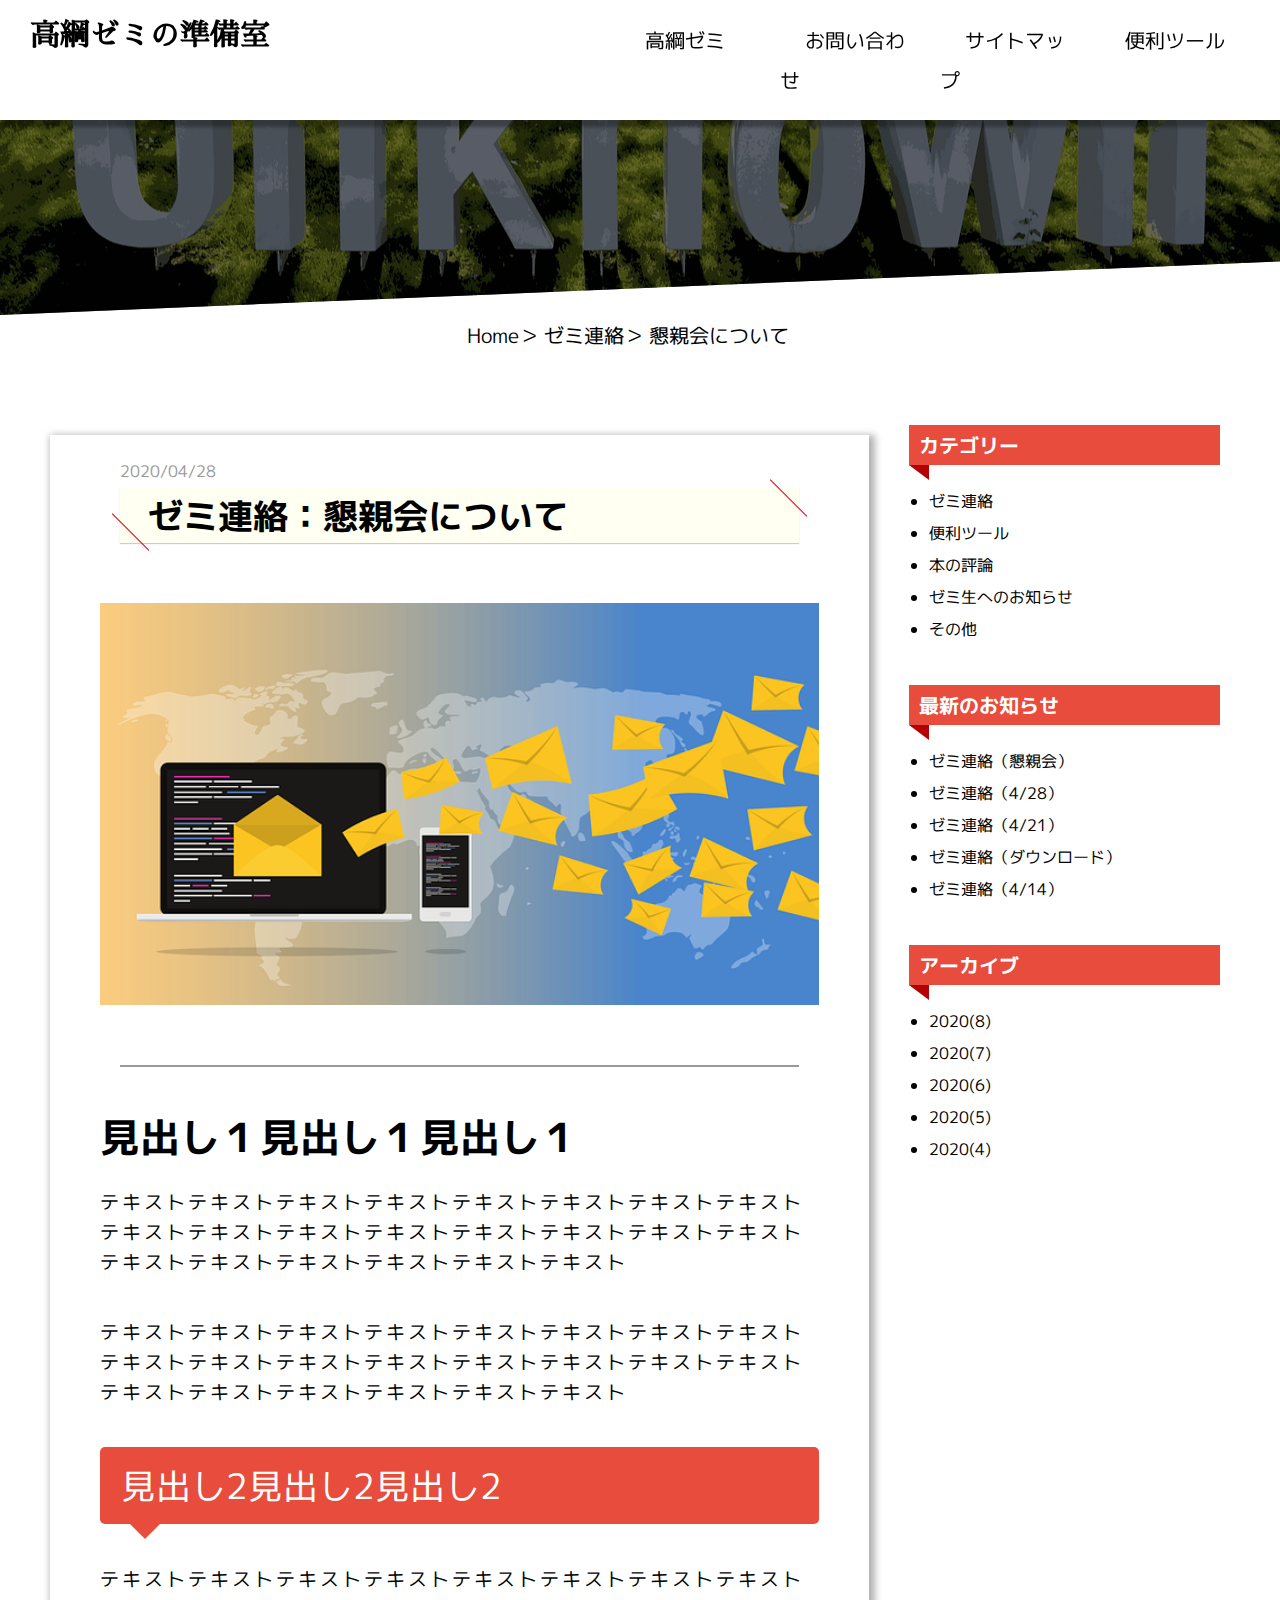
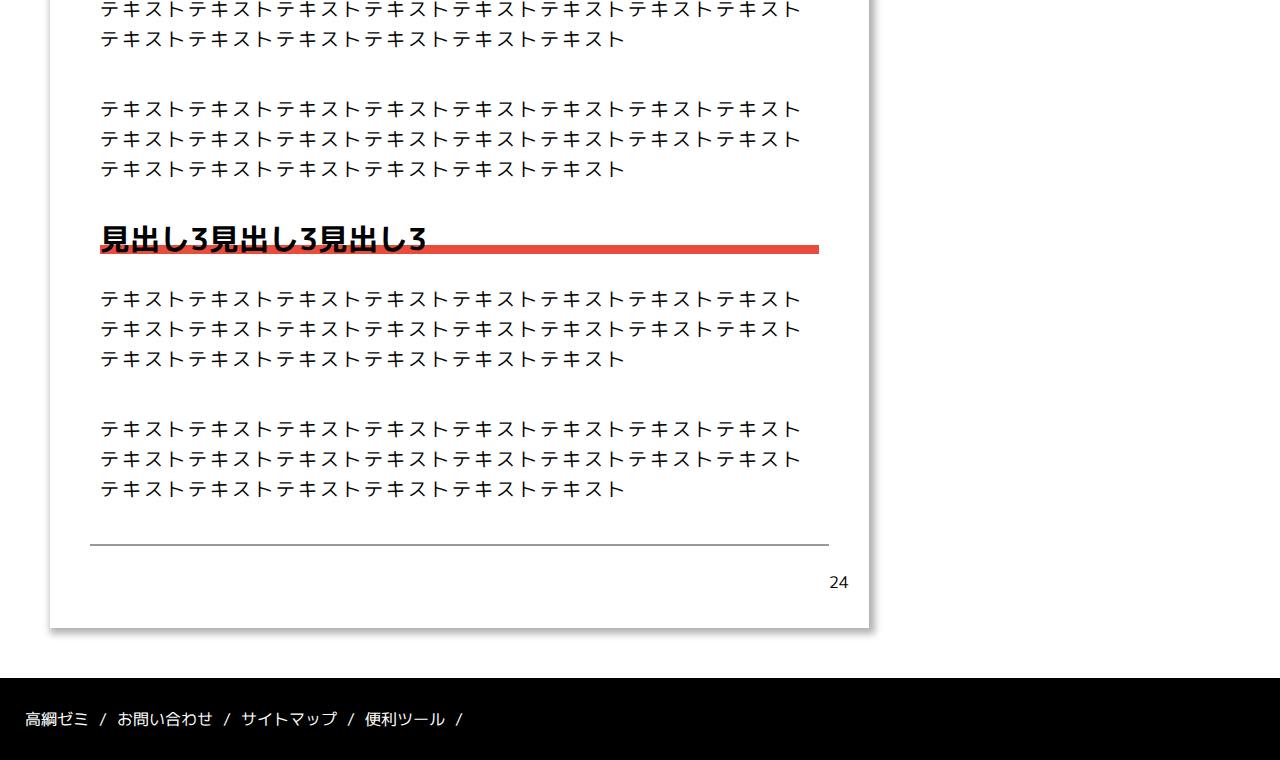
<file: single/single.html>
<!DOCTYPE html>
<html lang="ja">
    <head>
    <meta charset="UTF-8">
    <meta name="viewport" content="width=device-width,initial-scale=1.0">
    <link href="https://use.fontawesome.com/releases/v5.6.1/css/all.css" rel="stylesheet">
    <link href="https://fonts.googleapis.com/css?family=Sawarabi+Mincho&display=swap" rel="stylesheet">
    <link href="https://fonts.googleapis.com/css?family=M+PLUS+1p" rel="stylesheet">
    <title>高綱ゼミの研究室:ゼミ連絡</title>
    <link rel="stylesheet" type="text/css" href="../sass/style.css">
</head>

<body>
    <article class="wrapper">

        <header>
            <div class="nav-header">
                <nav class="nav-bar ds-pc">
                    <h1 class="header-title"><a href="#">高綱ゼミの準備室</a></h1>
                    <ul>
                        <li><a href="#">高綱ゼミ</a></li>
                        <li><a href="#">お問い合わせ</a></li>
                        <li><a href="#">サイトマップ</a></li>
                        <li><a href="#">便利ツール</a></li>
                    </ul>
                </nav>

                <nav class="accordion-nav ds-sm">
                    <div class="accordion-click">高綱ゼミ：メニュー</div>
                    <ul class="accordion-menu">
                        <li><a href="#">Home</a></li>
                        <li><a href="#">高綱ゼミ</a></li>
                        <li><a href="#">お問い合わせ</a></li>
                        <li><a href="#">サイトマップ</a></li>
                        <li><a href="#">便利ツール</a></li>
                    </ul>
                </nav>

            </div>
        </header>

        <div class="single-bg"></div>

        <ul class="breadcrumb">
            <li><a href="#">Home</a></li>
            <li><a href="#">ゼミ連絡</a></li>
            <li><a href="#">懇親会について</a></li>
        </ul>

        <div class="wrap">
            <main>
                <section class="left-culum">
                    <div class="single-wrap">
                        <div class="single-title">
                            <time>2020/04/28</time>
                            <h1 class="cp_headline">ゼミ連絡：懇親会について</h1>
                        </div>
                        <div class="top-img"><img src="../images/email.jpg" alt=""></div>
                        <div class="single-text">
                            <h1>見出し１見出し１見出し１</h1>
                            <p>テキストテキストテキストテキストテキストテキストテキストテキストテキストテキストテキストテキストテキストテキストテキストテキストテキストテキストテキストテキストテキストテキスト</p>
                            <p>テキストテキストテキストテキストテキストテキストテキストテキストテキストテキストテキストテキストテキストテキストテキストテキストテキストテキストテキストテキストテキストテキスト</p>
                            <h2>見出し2見出し2見出し2</h2>
                            <p>テキストテキストテキストテキストテキストテキストテキストテキストテキストテキストテキストテキストテキストテキストテキストテキストテキストテキストテキストテキストテキストテキスト</p>
                            <p>テキストテキストテキストテキストテキストテキストテキストテキストテキストテキストテキストテキストテキストテキストテキストテキストテキストテキストテキストテキストテキストテキスト</p>
                            <h3>見出し3見出し3見出し3</h3>
                            <p>テキストテキストテキストテキストテキストテキストテキストテキストテキストテキストテキストテキストテキストテキストテキストテキストテキストテキストテキストテキストテキストテキスト</p>
                            <p>テキストテキストテキストテキストテキストテキストテキストテキストテキストテキストテキストテキストテキストテキストテキストテキストテキストテキストテキストテキストテキストテキスト</p>
                        </div>
                    </div>
                    <div class="page-nam">24</div>
                </section>

                <!--side-bar-->
                <section class="right-culum">
                    <div class="r-categories r-mass">
                        <h2>カテゴリー</h2>
                        <ul>
                            <li><a href="#">ゼミ連絡</a></li>
                            <li><a href="#">便利ツール</a></li>
                            <li><a href="#">本の評論</a></li>
                            <li><a href="#">ゼミ生へのお知らせ</a></li>
                            <li><a href="#">その他</a></li>
                        </ul>
                    </div>
                    <div class="new-posts r-mass">
                        <h2>最新のお知らせ</h2>
                        <ul>
                            <li><a href="#">ゼミ連絡（懇親会）</a></li>
                            <li><a href="#">ゼミ連絡（4/28）</a></li>
                            <li><a href="#">ゼミ連絡（4/21）</a></li>
                            <li><a href="#">ゼミ連絡（ダウンロード）</a></li>
                            <li><a href="#">ゼミ連絡（4/14）</a></li>
                        </ul>
                    </div>
                    <div class="r-archive r-mass">
                        <h2>アーカイブ</h2>
                        <ul>
                            <li><a href="#">2020(8)</a></li>
                            <li><a href="#">2020(7)</a></li>
                            <li><a href="#">2020(6)</a></li>
                            <li><a href="#">2020(5)</a></li>
                            <li><a href="#">2020(4)</a></li>
                        </ul>
                    </div>
                </section>
                <!--side-bar-->
            </main>
        </div>

        <footer>
            <nav class="f-nav-bar">
                <ul>
                    <li><a href="#">高綱ゼミ</a></li>
                    <li><a href="#">お問い合わせ</a></li>
                    <li><a href="#">サイトマップ</a></li>
                    <li><a href="#">便利ツール</a></li>
                </ul>
            </nav>
        </footer>

    </article>
    <script src="https://ajax.googleapis.com/ajax/libs/jquery/1.11.0/jquery.min.js"></script>
    <script src="../js/main.js"></script>
    <script>
        $(function() {
            $('.accordion-menu').hide();

            $('.accordion-click').click(function() {
                $(this).next().slideToggle();
            });
        });
    </script>
</body></html>
</file>
<file: sass/style.css>
@charset "UTF-8";
/*
html5doctor.com Reset Stylesheet
v1.6.1
Last Updated: 2010-09-17
Author: Richard Clark - http://richclarkdesign.com
Twitter: @rich_clark
*/
html, body, div, span, object, iframe,
h1, h2, h3, h4, h5, h6, p, blockquote, pre,
abbr, address, cite, code,
del, dfn, em, img, ins, kbd, q, samp,
small, strong, sub, sup, var,
b, i,
dl, dt, dd, ol, ul, li,
fieldset, form, label, legend,
table, caption, tbody, tfoot, thead, tr, th, td,
article, aside, canvas, details, figcaption, figure,
footer, header, hgroup, menu, nav, section, summary,
time, mark, audio, video {
  margin: 0;
  padding: 0;
  border: 0;
  outline: 0;
  font-size: 100%;
  vertical-align: baseline;
  background: transparent;
}

body {
  line-height: 1;
}

article, aside, details, figcaption, figure,
footer, header, hgroup, menu, nav, section {
  display: block;
}

nav ul {
  list-style: none;
}

blockquote, q {
  quotes: none;
}

blockquote:before, blockquote:after,
q:before, q:after {
  content: '';
  content: none;
}

a {
  margin: 0;
  padding: 0;
  font-size: 100%;
  vertical-align: baseline;
  background: transparent;
}

/* change colours to suit your needs */
ins {
  background-color: #ff9;
  color: #000;
  text-decoration: none;
}

/* change colours to suit your needs */
mark {
  background-color: #ff9;
  color: #000;
  font-style: italic;
  font-weight: bold;
}

del {
  text-decoration: line-through;
}

abbr[title], dfn[title] {
  border-bottom: 1px dotted;
  cursor: help;
}

table {
  border-collapse: collapse;
  border-spacing: 0;
}

/* change border colour to suit your needs */
hr {
  display: block;
  height: 1px;
  border: 0;
  border-top: 1px solid #cccccc;
  margin: 1em 0;
  padding: 0;
}

input, select {
  vertical-align: middle;
}

/*setting*/
body {
  padding: 0;
  margin: 0;
  font-size: 16px;
  line-height: 2;
  font-family: "M PLUS 1p";
  width: 100%;
  height: auto;
  min-width: 375px;
  margin: 0 auto;
}

.wrapper {
  width: 100%;
  margin: 0 auto;
  overflow: hidden;
}

.wrap {
  max-width: 1200px;
  margin: 0 auto;
}

h1, h2, h3, h4, h5, p {
  margin-top: 0;
  line-height: 1;
}

img {
  width: 100%;
  max-width: 100%;
  height: auto;
}

.ds-pc {
  display: block;
}

.ds-sm {
  display: none;
}

@media screen and (max-width: 768px) {
  .wrapper {
    width: 100%;
  }
  .wrap {
    padding: 0 5%;
  }
  .ds-sm {
    display: block;
  }
  .ds-pc {
    display: none;
  }
}

/*setting*/
/*nav*/
.nav-header .nav-bar {
  width: 100%;
  position: fixed;
  z-index: 1000;
  background-color: #fff;
  -webkit-box-shadow: 3px 7px 3px rgba(0, 0, 0, 0.3);
          box-shadow: 3px 7px 3px rgba(0, 0, 0, 0.3);
}

.nav-header .nav-bar .header-title {
  float: left;
  font-size: 30px;
  margin-top: 20px;
  margin-left: 30px;
  font-family: 'Sawarabi Mincho', sans-serif;
}

.nav-header .nav-bar .header-title a {
  text-decoration: none;
  color: black;
}

.nav-header .nav-bar .header-title a:hover {
  opacity: .7;
}

.nav-header .nav-bar ul {
  display: -webkit-box;
  display: -ms-flexbox;
  display: flex;
  width: 50%;
  -webkit-box-pack: justify;
      -ms-flex-pack: justify;
          justify-content: space-between;
  padding: 20px;
  float: right;
}

.nav-header .nav-bar ul li {
  width: 25%;
  font-size: 20px;
}

.nav-header .nav-bar ul li a {
  text-decoration: none;
  color: black;
  padding: 25px;
  -webkit-transition: 0.5s;
  transition: 0.5s;
}

.nav-header .nav-bar ul li a:hover {
  color: #e74c3c;
  font-weight: bold;
  font-size: 21px;
}

.nav-header .accordion-nav {
  text-align: center;
  color: #fff;
  background-color: black;
}

.nav-header .accordion-nav .accordion-click {
  padding: 10px 0;
}

.nav-header .accordion-nav .accordion-menu li {
  border-top: 1px solid #fff;
  border-bottom: 1px solid #fff;
  padding: 10px 0;
}

.nav-header .accordion-nav .accordion-menu li a {
  text-decoration: none;
  color: #fff;
}

/*nav*/
main {
  display: -webkit-box;
  display: -ms-flexbox;
  display: flex;
  background-color: #fff;
  margin: 50px 0;
}

.right-culum {
  margin-left: 20px;
  width: 29.9999%;
}

.right-culum ul {
  margin-left: 20px;
}

.r-mass {
  padding: 20px;
}

.r-mass h2 {
  margin-bottom: 20px;
  font-size: 20px;
  position: relative;
  padding: 0.5em;
  background: #e74c3c;
  color: white;
}

.r-mass h2::before {
  position: absolute;
  content: '';
  top: 100%;
  left: 0;
  border: none;
  border-bottom: solid 15px transparent;
  border-right: solid 20px #b40000;
}

.r-mass ul li a {
  text-decoration: none;
  color: black;
}

.r-mass ul li a:hover {
  border-bottom: 1px solid;
}

.left-culum {
  width: 69.9999%;
  margin-top: 30px;
}

.left-culum li {
  list-style: none;
}

/*footer*/
footer {
  background-color: black;
  padding: 25px;
}

footer .f-nav-bar ul {
  display: -webkit-box;
  display: -ms-flexbox;
  display: flex;
}

footer .f-nav-bar ul li a {
  text-decoration: none;
  color: #fff;
}

footer .f-nav-bar ul li a::after {
  content: '/';
  margin: 0 10px;
}

@media screen and (max-width: 768px) {
  /*common*/
  .left-culum {
    width: 100%;
    margin: 0;
  }
  .right-culum {
    width: 100%;
    margin: 0;
  }
  .r-mass {
    padding: 20px 0;
  }
  .r-mass h2 {
    font-size: 30px;
    text-align: center;
  }
  .r-mass h2 ul {
    list-style: none;
    text-align: center;
    font-size: 20px;
  }
  .r-mass h2 ul li {
    margin: 10px 0;
  }
  footer {
    padding: 0;
  }
  footer .f-nav-bar ul {
    -webkit-box-orient: vertical;
    -webkit-box-direction: normal;
        -ms-flex-direction: column;
            flex-direction: column;
    text-align: center;
    font-size: 20px;
  }
  footer .f-nav-bar ul li {
    margin: 20px 0;
  }
  footer .f-nav-bar ul li a::after {
    display: none;
  }
  /*common*/
}

.single-bg {
  background-image: url(../images/email-big.jpg);
  background-size: cover;
  height: 60vh;
  background-position: left;
  -webkit-clip-path: polygon(0 0, 100% 0, 100% 83%, 0 100%);
          clip-path: polygon(0 0, 100% 0, 100% 83%, 0 100%);
  position: relative;
}

.single-bg::before {
  background-color: rgba(0, 0, 0, 0.6);
  position: absolute;
  top: 0;
  right: 0;
  bottom: 0;
  left: 0;
  content: '';
}

.breadcrumb {
  display: -webkit-box;
  display: -ms-flexbox;
  display: flex;
  -webkit-box-pack: center;
      -ms-flex-pack: center;
          justify-content: center;
  font-size: 20px;
}

.breadcrumb li {
  list-style: none;
  margin-right: 5px;
}

.breadcrumb li::after {
  content: '＞';
}

.breadcrumb li:last-child {
  color: transparent;
}

.breadcrumb li a {
  text-decoration: none;
  color: black;
}

.breadcrumb li a:hover {
  color: #e74c3c;
}

.cp_headline {
  position: relative;
  padding: 0.3em 0.3em 0.3em 0.8em;
  background: #fffff2;
  -webkit-box-shadow: 0 1px 1px 0 rgba(0, 0, 0, 0.2);
          box-shadow: 0 1px 1px 0 rgba(0, 0, 0, 0.2);
}

.cp_headline::before, .cp_headline::after {
  position: absolute;
  width: 0;
  height: 51.95px;
  content: '';
  -webkit-transform: rotate(-45deg);
          transform: rotate(-45deg);
  border-width: 0 0 0 1px;
  border-style: solid;
  border-color: #e60012;
}

.cp_headline::before {
  top: -15px;
  right: 10px;
}

.cp_headline::after {
  bottom: -15px;
  left: 10px;
}

/*記事ページ*/
.left-culum {
  -webkit-box-shadow: 3px 3px 7px 3px rgba(0, 0, 0, 0.3);
          box-shadow: 3px 3px 7px 3px rgba(0, 0, 0, 0.3);
  margin-left: 10px;
}

.left-culum .single-wrap {
  padding: 0 50px;
}

.left-culum .single-wrap .single-title {
  padding: 20px;
}

.left-culum .single-wrap .single-title time {
  color: #999;
}

.left-culum .single-wrap .single-title h1 {
  font-size: 35px;
}

.left-culum .single-wrap .top-img::after {
  content: '';
  display: block;
  border-bottom: 2px solid #999;
  margin: 50px 20px;
}

.left-culum .single-wrap .single-text h1 {
  font-size: 40px;
  margin-bottom: 30px;
}

.left-culum .single-wrap .single-text h2 {
  font-size: 35px;
  font-weight: normal;
  margin-bottom: 40px;
  position: relative;
  padding: 0.6em;
  background: #e74c3c;
  border-radius: 5px;
  color: #fff;
}

.left-culum .single-wrap .single-text h2::after {
  position: absolute;
  content: '';
  top: 100%;
  left: 30px;
  border: 15px solid transparent;
  border-top: 15px solid #e74c3c;
  width: 0;
  height: 0;
}

.left-culum .single-wrap .single-text h3 {
  font-size: 30px;
  margin-bottom: 30px;
  background: -webkit-gradient(linear, left top, left bottom, color-stop(70%, transparent), color-stop(70%, #e74c3c));
  background: linear-gradient(transparent 70%, #e74c3c 70%);
}

.left-culum .single-wrap .single-text p {
  font-size: 19px;
  letter-spacing: 3px;
  line-height: 30px;
  margin-bottom: 40px;
}

.left-culum .page-nam {
  text-align: right;
  margin: 30px 20px 30px;
}

.left-culum .page-nam::before {
  content: '';
  display: block;
  border-bottom: 2px solid #999;
  margin: 20px;
}

/*記事ページ*/
@media screen and (max-width: 768px) {
  .single-bg {
    height: 35vh;
  }
  .breadcrumb {
    font-size: 17px;
  }
  main {
    -webkit-box-orient: vertical;
    -webkit-box-direction: normal;
        -ms-flex-direction: column;
            flex-direction: column;
  }
  .left-culum {
    -webkit-box-shadow: none;
            box-shadow: none;
    margin-left: 0;
  }
  .left-culum .single-wrap {
    padding: 0;
  }
  .left-culum .single-wrap .single-title {
    padding: 0px;
    margin-bottom: 20px;
  }
  .left-culum .single-wrap .single-title h1 {
    font-size: 30px;
  }
  .left-culum .single-wrap .single-text h1 {
    font-size: 35px;
    margin-bottom: 30px;
  }
  .left-culum .single-wrap .single-text h2 {
    font-size: 30px;
    padding: 13px;
    margin-right: 10px;
  }
  .left-culum .single-wrap .single-text h3 {
    font-size: 27px;
  }
  .left-culum .single-wrap .single-text p {
    font-size: 20px;
  }
}

.parallax-window {
  height: 560px;
  background: transparent;
  position: relative;
}

.parallax-window h1 {
  position: absolute;
  width: 81%;
  top: 50%;
  left: 50%;
  -webkit-transform: translateY(-50%) translateX(-50%);
          transform: translateY(-50%) translateX(-50%);
  font-size: 50px;
  color: #fff;
}

/*typed*/
.ityped-cursor {
  font-size: 1em;
  opacity: 1;
  -webkit-animation: blink 0.3s infinite;
  animation: blink 0.3s infinite;
  -webkit-animation-direction: alternate;
          animation-direction: alternate;
}

@keyframes blink {
  100% {
    opacity: 0;
  }
}

@-webkit-keyframes blink {
  100% {
    opacity: 0;
  }
}

/*typed*/
.left-culum .blog-mass .cp_card {
  position: relative;
  z-index: 1;
  display: block;
  min-width: 270px;
  margin: 0 auto;
  margin-top: 40px;
  -webkit-transition: all 0.3s linear 0s;
  transition: all 0.3s linear 0s;
  border-radius: 3px;
  background: #ffffff;
  -webkit-box-shadow: 3px 3px 7px 3px rgba(0, 0, 0, 0.3);
          box-shadow: 3px 3px 7px 3px rgba(0, 0, 0, 0.3);
  width: 85%;
}

.left-culum .blog-mass .cp_card a {
  text-decoration: none;
}

.left-culum .blog-mass .cp_card:hover .photo img {
  -webkit-transform: scale(1.1);
          transform: scale(1.1);
  opacity: 0.6;
}

.left-culum .blog-mass .cp_card .photo {
  overflow: hidden;
  border-radius: 3px 3px 0 0;
  background: #000000;
}

.left-culum .blog-mass .cp_card .photo .details {
  font-weight: 700;
  position: absolute;
  z-index: 1;
  top: -20px;
  right: -20px;
  width: 100px;
  height: 75px;
  padding: 14.5px 0;
  text-align: center;
  color: #ffffff;
  border-radius: 100%;
  background: #e74c3c;
}

.left-culum .blog-mass .cp_card .photo .details .day {
  font-size: 18px;
}

.left-culum .blog-mass .cp_card .photo .details .month {
  font-size: 12px;
  text-transform: uppercase;
}

.left-culum .blog-mass .cp_card .photo img {
  display: block;
  width: 100%;
  -webkit-transition: all 0.3s linear 0s;
  transition: all 0.3s linear 0s;
}

.left-culum .blog-mass .cp_card .description {
  position: absolute;
  bottom: 0;
  background: #ffffff;
  -webkit-transition: 0.3s;
  transition: 0.3s;
  width: 100%;
}

.left-culum .blog-mass .cp_card .description .category {
  position: absolute;
  top: -34px;
  left: 10px;
  padding: 5px 15px;
  height: 34px;
  text-transform: uppercase;
  color: #ffffff;
  border-radius: 3px 3px 0 0;
  background: #e74c3c;
}

.left-culum .blog-mass .cp_card .description h1 {
  font-size: 1.4em;
  margin: 0;
  padding: 0 0 0.1em;
  color: #333333;
  padding: 1rem;
}

.left-culum .blog-mass .cp_card .description h1 a {
  text-decoration: none;
  color: #333333;
}

.left-culum .blog-mass .cp_card .description h2 {
  font-size: 16px;
  margin: 0;
  padding: 0 0 5px;
  color: #e74c3c;
  padding: .5rem;
}

.left-culum .blog-mass .cp_card .description .text {
  font-size: 14px;
  line-height: 1.8em;
  height: 0;
  opacity: 0;
  color: #666666;
  margin: 0;
  padding: .5rem;
}

.left-culum .blog-mass .cp_card .description .meta {
  margin: 0px 0 0;
  color: #999999;
  padding: .5rem;
}

.left-culum .blog-mass .cp_card .description .meta .timestamp {
  margin: 0 16px 0 0;
}

.left-culum .blog-mass .cp_card .description .meta a {
  text-decoration: none;
  color: #999999;
}

.left-culum .blog-mass .cp_card:hover .description .text {
  height: auto;
  opacity: 1;
}

.page-btns {
  margin: 100px 0;
  display: -webkit-box;
  display: -ms-flexbox;
  display: flex;
  -ms-flex-pack: distribute;
      justify-content: space-around;
}

.page-btns a {
  text-decoration: none;
  padding: 30px;
  background-color: #e74c3c;
  color: #fff;
  -webkit-transition: .5s;
  transition: .5s;
}

.page-btns a:hover {
  opacity: 0.5;
}

@media screen and (max-width: 768px) {
  #ityped {
    line-height: 1.3;
  }
  main {
    -webkit-box-orient: vertical;
    -webkit-box-direction: normal;
        -ms-flex-direction: column;
            flex-direction: column;
  }
  .cp_card {
    width: 100%;
  }
  .cp_card a .photo {
    height: 310px;
  }
  .cp_card a .photo .details {
    right: -10px;
  }
  .cp_card a .photo .details img {
    width: 100%;
    height: 65%;
  }
  .page-btns {
    width: auto;
  }
}

.single-bg {
  background-image: url(../images/404-page.jpg);
  background-size: cover;
  height: 35vh;
  background-position: left;
  -webkit-clip-path: polygon(0 0, 100% 0, 100% 83%, 0 100%);
          clip-path: polygon(0 0, 100% 0, 100% 83%, 0 100%);
  position: relative;
}

.single-bg::before {
  background-color: rgba(0, 0, 0, 0.6);
  position: absolute;
  top: 0;
  right: 0;
  bottom: 0;
  left: 0;
  content: '';
}

.left-culum .single-wrap .top-img {
  margin-top: 40px;
}

.left-culum .single-wrap .un-text {
  width: 74.16%;
  margin: 20px auto;
}

.left-culum .single-wrap .un-text::after {
  content: '';
  display: block;
  border-bottom: 2px solid #999;
  margin: 50px -4rem;
}

.left-culum .single-wrap .un-text h1 {
  font-size: 2.3rem;
  margin: 40px 0 20px;
}

.left-culum .single-wrap .un-text p {
  font-size: 1.4rem;
  margin-bottom: 20px;
}

.left-culum .single-wrap .un-text .un-en {
  font-size: 2.3rem;
}

.left-culum .un-nam {
  text-align: right;
  margin: 25px;
}

@media screen and (max-width: 768px) {
  .left-culum .single-wrap .top-img {
    margin-top: 0;
  }
  .left-culum .single-wrap .un-text {
    width: 100%;
  }
  .left-culum .single-wrap .un-text::after {
    margin: 50px 0.6rem;
  }
}
/*# sourceMappingURL=style.css.map */
</file>
